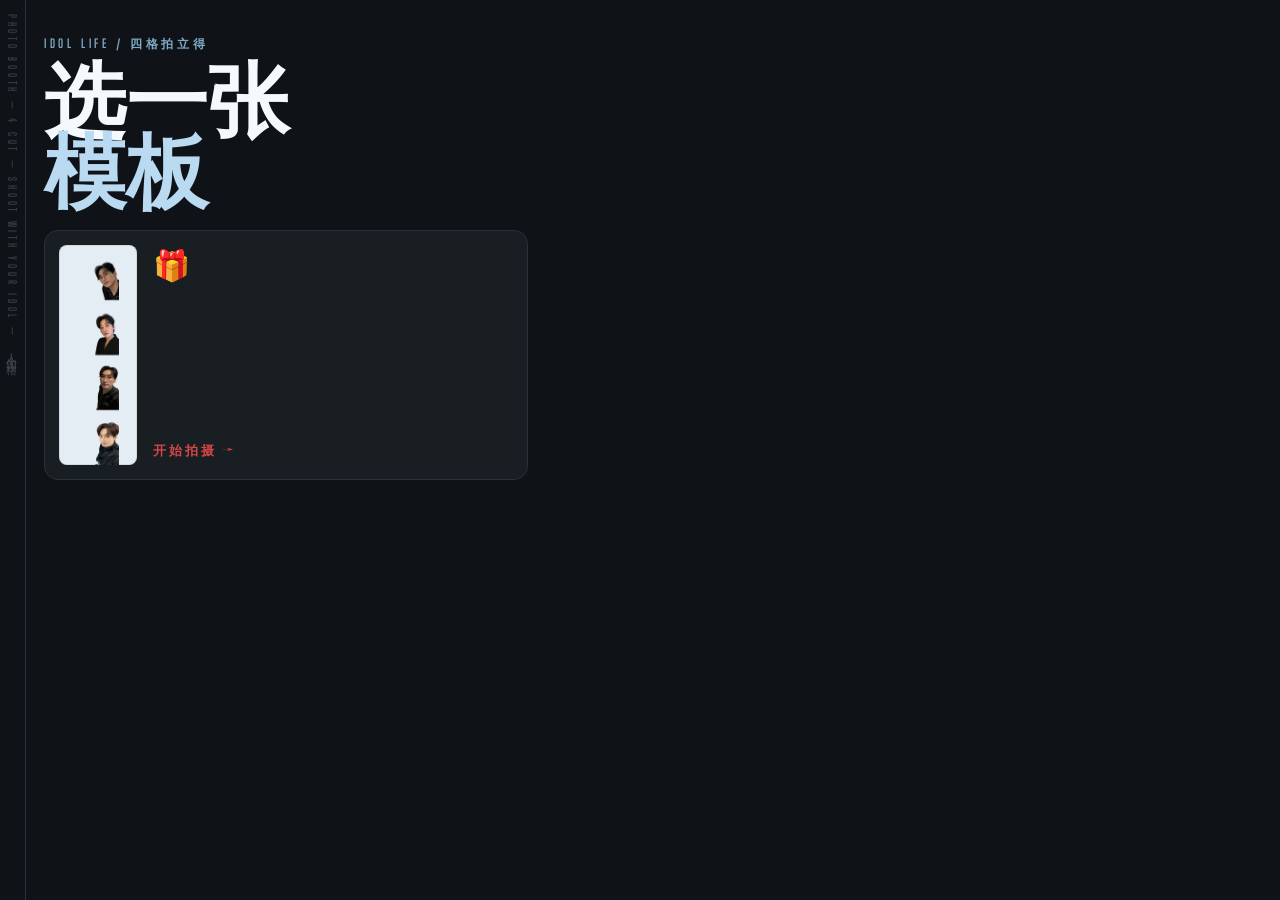
<file: index.html>
<!DOCTYPE html>
<html lang="zh-CN">
<head>
<meta charset="UTF-8">
<meta name="viewport" content="width=device-width, initial-scale=1, viewport-fit=cover, maximum-scale=1, user-scalable=no">
<meta name="theme-color" content="#0F1317">
<title>爱豆人生四格</title>
<link rel="preconnect" href="https://fonts.googleapis.com">
<link rel="preconnect" href="https://fonts.gstatic.com" crossorigin>
<link href="https://fonts.googleapis.com/css2?family=Big+Shoulders+Display:wght@500;700;800&display=swap" rel="stylesheet">
<link rel="stylesheet" href="style.css">
</head>
<body>

<div class="rail" aria-hidden="true">
  <span>PHOTO BOOTH — 4 CUT — SHOOT WITH YOUR IDOL — 人生四格 —</span>
</div>

<main class="deck">

  <!-- ══════════ 首页 ══════════ -->
  <section class="view is-on" id="view-home">
    <header class="masthead">
      <p class="eyebrow">Idol Life / 四格拍立得</p>
      <h1>选一张<br><em>模板</em></h1>
    </header>

    <ul class="tpl-list" id="tplList"></ul>

    <p class="note" id="ctxNote" hidden>
      摄像头只在 <b>https://</b> 或 <b>localhost</b> 下可用。直接双击打开 html 文件是拍不了的。
    </p>
  </section>

  <!-- ══════════ 拍摄 ══════════ -->
  <section class="view" id="view-shoot">
    <div class="topbar">
      <button class="tbtn" id="btnBack" type="button">返回</button>
      <p class="step">第 <b id="stepNow">1</b> 格 / 共 4 格</p>
      <button class="tbtn" id="btnFlip" type="button">翻转镜头</button>
    </div>

    <div class="stage" id="stage">
      <video id="cam" playsinline autoplay muted></video>
      <canvas id="shotPreview" hidden></canvas>
      <div class="overlay" id="overlay"></div>
      <div class="count" id="count" hidden><span id="countNum">3</span></div>
      <div class="flash" id="flash"></div>
      <div class="camstate" id="camState" hidden>
        <div>
          <p id="camMsg"></p>
          <button class="btn ghost" id="btnPick" type="button">改用相册 / 系统相机</button>
        </div>
      </div>
    </div>

    <ol class="strip" id="strip"></ol>

    <div class="controls" id="ctrlShoot">
      <button class="shutter" id="btnShoot" type="button" aria-label="拍摄"><i></i></button>
      <p class="hint" id="shootHint">站到爱豆旁边的空位上</p>
      <button class="linkbtn" id="btnPick2" type="button">摄像头用不了？改成选一张图</button>
    </div>

    <div class="controls two" id="ctrlConfirm" hidden>
      <button class="btn ghost" id="btnRetake" type="button">重拍这格</button>
      <button class="btn solid" id="btnNext" type="button">继续</button>
    </div>
  </section>

  <!-- ══════════ 结果 ══════════ -->
  <section class="view" id="view-result">
    <header class="masthead tight">
      <p class="eyebrow">Developed / 已冲印</p>
      <h1>拍好了</h1>
    </header>

    <div class="print" id="print"></div>
    <p class="note center">在图片上长按也可以直接存到相册。</p>

    <div class="controls stackable">
      <button class="btn solid wide" id="btnSave" type="button">下载到相册</button>
      <div class="controls two flush">
        <button class="btn ghost" id="btnShare" type="button">分享</button>
        <button class="btn ghost" id="btnHome" type="button">回首页</button>
      </div>
      <button class="linkbtn" id="btnAgain" type="button">用这张模板再拍一次</button>
    </div>
  </section>

</main>

<input type="file" accept="image/*" capture="user" id="filePick" hidden>
<div class="toast" id="toast" hidden></div>

<script src="script.js"></script>
</body>
</html>
</file>
<file: style.css>
/* ─────────────────────────────────────────────
   爱豆人生四格 — 取色自模板本身
   ───────────────────────────────────────────── */
:root{
  --ink:      #0F1317;   /* 暗房底色 */
  --ink-2:    #191E23;   /* 抬起的面 */
  --line:     #2A3138;
  --bubble:   #BADAF1;   /* 模板蓝 */
  --bubble-d: #7FA9C6;
  --bow:      #D34746;   /* 蝴蝶结红 = 快门色 */
  --paper:    #F4F9FD;
  --mute:     #8A959D;

  --cond: "Big Shoulders Display", "Oswald", "Haettenschweiler", sans-serif;
  --ui: -apple-system, BlinkMacSystemFont, "PingFang SC", "Hiragino Sans GB",
        "Microsoft YaHei", "Noto Sans SC", system-ui, sans-serif;
  --r: 14px;
}

*{ box-sizing:border-box; -webkit-tap-highlight-color:transparent; }

/* 下面很多元素被指定了 display，会盖掉 [hidden] 的 UA 规则，这里补回来 */
[hidden]{ display:none !important; }

html,body{ height:100%; }
body{
  margin:0;
  background:var(--ink);
  color:var(--paper);
  font-family:var(--ui);
  font-size:15px;
  line-height:1.6;
  overscroll-behavior:none;
}

/* ── 签名元素：左侧竖排片边标签，呼应模板侧边的小字 ── */
.rail{
  position:fixed; left:0; top:0; bottom:0; width:26px;
  border-right:1px solid var(--line);
  background:var(--ink);
  overflow:hidden; z-index:5;
  display:flex; justify-content:center;
}
.rail span{
  font-family:var(--cond); font-weight:500;
  font-size:11px; letter-spacing:.34em; text-transform:uppercase;
  color:#3D464E; white-space:nowrap;
  writing-mode:vertical-rl;
  padding-top:14px;
  animation:crawl 46s linear infinite;
}
@keyframes crawl{ from{ transform:translateY(-100%); } to{ transform:translateY(100%); } }

.deck{
  margin-left:26px;
  min-height:100dvh;
  padding:24px 18px calc(28px + env(safe-area-inset-bottom));
  max-width:520px;
}

.view{ display:none; }
.view.is-on{ display:block; animation:rise .32s cubic-bezier(.2,.7,.3,1); }
@keyframes rise{ from{ opacity:0; transform:translateY(10px);} to{ opacity:1; transform:none;} }

/* ── 报头 ── */
.masthead{ margin:10px 0 26px; }
.masthead.tight{ margin-bottom:18px; }
.eyebrow{
  margin:0 0 10px;
  font-family:var(--cond); font-weight:700;
  font-size:12px; letter-spacing:.3em; text-transform:uppercase;
  color:var(--bubble-d);
}
.masthead h1{
  margin:0;
  font-family:var(--cond); font-weight:800;
  font-size:clamp(52px, 17vw, 82px);
  line-height:.86; letter-spacing:-.005em;
  text-transform:none;
}
.masthead h1 em{ font-style:normal; color:var(--bubble); }

.note{ margin:20px 0 0; font-size:12.5px; line-height:1.7; color:var(--mute); }
.note b{ color:var(--bubble); font-weight:600; }
.note.center{ text-align:center; margin-top:14px; }

/* ── 模板列表 ── */
.tpl-list{ list-style:none; margin:0; padding:0; display:grid; gap:14px; }
.tpl-card{
  display:flex; gap:16px; align-items:stretch;
  width:100%; padding:14px; text-align:left;
  background:var(--ink-2); border:1px solid var(--line); border-radius:var(--r);
  color:inherit; font:inherit; cursor:pointer;
  transition:border-color .2s, transform .2s;
}
.tpl-card:hover{ border-color:var(--bubble-d); }
.tpl-card:active{ transform:scale(.985); }
.tpl-card:focus-visible{ outline:2px solid var(--bow); outline-offset:3px; }

.tpl-thumb{
  flex:0 0 78px; height:220px; border-radius:8px;
  background:#E4EDF3 center/contain no-repeat;
  box-shadow:inset 0 0 0 1px rgba(0,0,0,.08);
}
.tpl-meta{ display:flex; flex-direction:column; justify-content:space-between; padding:4px 0; }
.tpl-meta h2{
  margin:0; font-family:var(--cond); font-weight:700;
  font-size:30px; line-height:1; letter-spacing:.01em;
}
.tpl-go{
  margin-top:auto;
  font-family:var(--cond); font-weight:700; font-size:13px;
  letter-spacing:.22em; text-transform:uppercase; color:var(--bow);
}

/* ── 顶栏 ── */
.topbar{ display:flex; align-items:center; justify-content:space-between; gap:10px; margin-bottom:16px; }
.tbtn{
  background:none; border:1px solid var(--line); border-radius:999px;
  color:var(--mute); font:inherit; font-size:12.5px; padding:6px 13px; cursor:pointer;
}
.tbtn:active{ background:var(--ink-2); }
.step{
  margin:0; font-family:var(--cond); font-weight:500;
  font-size:13px; letter-spacing:.18em; text-transform:uppercase; color:var(--mute);
}
.step b{ color:var(--bubble); font-weight:700; font-size:17px; }

/* ── 取景台 ── */
.stage{
  position:relative; width:100%; overflow:hidden;
  border-radius:10px; background:#000;
  aspect-ratio:696/468;
}
.stage video, .stage canvas{
  position:absolute; inset:0;
  width:100%; height:100%; object-fit:cover; display:block;
}
.stage video.mirror, .stage canvas.mirror{ transform:scaleX(-1); }

.overlay{
  position:absolute; inset:0; pointer-events:none;
  background-repeat:no-repeat;
}

.count{
  position:absolute; inset:0; display:grid; place-items:center;
  background:rgba(10,6,9,.34);
}
.count span{
  font-family:var(--cond); font-weight:800;
  font-size:clamp(64px, 30vw, 190px); line-height:1; color:#fff;
  text-shadow:0 6px 30px rgba(0,0,0,.5);
  animation:pop .7s cubic-bezier(.2,.8,.3,1);
}
@keyframes pop{ from{ transform:scale(1.5); opacity:0;} 45%{ opacity:1;} to{ transform:scale(.82); opacity:.15;} }

.flash{ position:absolute; inset:0; background:#fff; opacity:0; pointer-events:none; }
.flash.go{ animation:blink .42s ease-out; }
@keyframes blink{ from{ opacity:.92; } to{ opacity:0; } }

.camstate{
  position:absolute; inset:0; display:grid; place-items:center;
  padding:26px; text-align:center; background:var(--ink-2);
}
.camstate p{ margin:0; font-size:13.5px; line-height:1.8; color:var(--mute); }
.camstate .btn{ margin-top:16px; font-size:14px; padding:11px 16px; }

/* ── 进度：一条迷你四格 ── */
.strip{
  list-style:none; display:grid; grid-template-columns:repeat(4,1fr);
  gap:6px; margin:14px 0 0; padding:8px;
  background:var(--bubble); border-radius:8px;
}
.strip li{ margin:0; }
.slot{
  display:block; width:100%; aspect-ratio:696/468; padding:0;
  border:0; border-radius:4px; cursor:pointer;
  background:#fff center/cover no-repeat;
  position:relative; overflow:hidden;
}
.slot::after{
  content:attr(data-n);
  position:absolute; inset:0; display:grid; place-items:center;
  font-family:var(--cond); font-weight:700; font-size:15px; color:var(--bubble-d);
}
.slot.filled::after{ content:""; }
.slot.now{ box-shadow:0 0 0 2px var(--bow); }
.slot:focus-visible{ outline:2px solid var(--ink); outline-offset:2px; }

/* ── 控制区 ── */
.controls{ margin-top:20px; text-align:center; }
.controls.two{ display:grid; grid-template-columns:1fr 1fr; gap:10px; }
.controls.two.flush{ margin-top:10px; }
.controls.stackable{ display:block; }

.shutter{
  width:74px; height:74px; border-radius:50%; padding:0; cursor:pointer;
  background:none; border:2px solid rgba(255,255,255,.75);
  display:grid; place-items:center;
  transition:transform .12s;
}
.shutter i{ width:58px; height:58px; border-radius:50%; background:var(--bow); display:block; transition:transform .12s; }
.shutter:active i{ transform:scale(.86); }
.shutter[disabled]{ opacity:.35; cursor:default; }
.shutter:focus-visible{ outline:2px solid var(--bubble); outline-offset:4px; }

.hint{ margin:12px 0 0; font-size:12.5px; color:var(--mute); }

.btn{
  font-family:var(--ui); font-size:15px; font-weight:500;
  padding:14px 18px; border-radius:10px; cursor:pointer; border:1px solid var(--line);
  background:var(--ink-2); color:var(--paper);
  transition:transform .12s, background .2s;
}
.btn:active{ transform:scale(.98); }
.btn:focus-visible{ outline:2px solid var(--bow); outline-offset:3px; }
.btn.solid{ background:var(--bubble); color:#10222E; border-color:var(--bubble); font-weight:600; }
.btn.ghost{ color:var(--mute); }
.btn.wide{ display:block; width:100%; }

.linkbtn{
  display:block; width:100%; margin-top:16px; padding:6px;
  background:none; border:0; cursor:pointer;
  font-family:var(--ui); font-size:13px; color:var(--mute);
  text-decoration:underline; text-underline-offset:4px;
}

/* ── 成片 ── */
.print{ text-align:center; }
.print img{
  max-height:56dvh; max-width:min(100%, 300px); width:auto; height:auto; display:inline-block;
  border-radius:6px;
  box-shadow:0 18px 44px rgba(0,0,0,.55);
  animation:develop 1.1s ease-out;
}
@keyframes develop{ from{ opacity:0; filter:contrast(.4) brightness(1.5); transform:translateY(8px);} to{ opacity:1; filter:none; transform:none;} }

/* ── 提示条 ── */
.toast{
  position:fixed; left:50%; bottom:calc(26px + env(safe-area-inset-bottom));
  transform:translateX(-50%);
  background:var(--paper); color:#10222E;
  padding:10px 18px; border-radius:999px;
  font-size:13.5px; z-index:20; box-shadow:0 8px 24px rgba(0,0,0,.4);
}

@media (prefers-reduced-motion:reduce){
  *,*::before,*::after{ animation-duration:.01ms !important; animation-iteration-count:1 !important; transition-duration:.01ms !important; }
}
</file>
